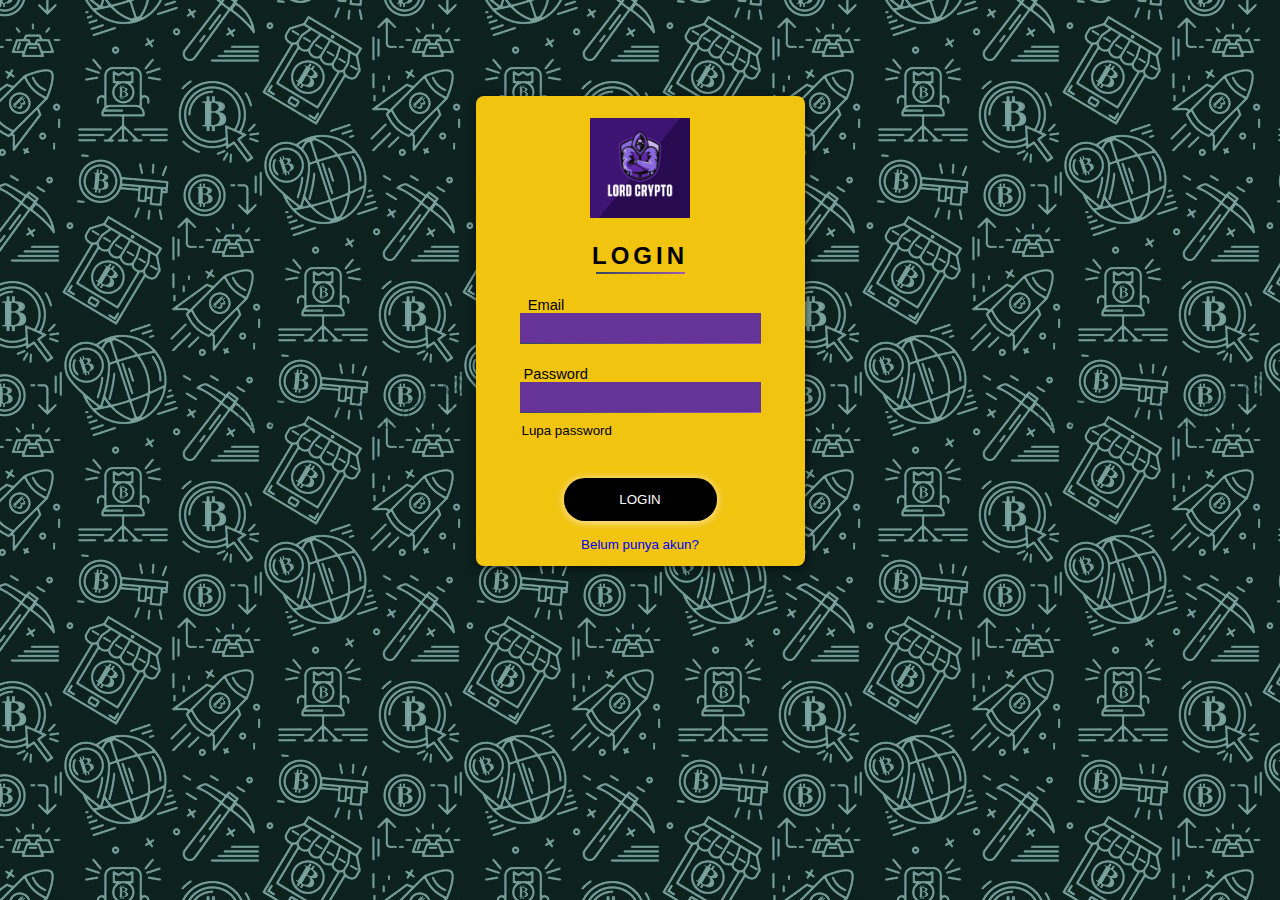
<file: index.html>
<!DOCTYPE html>
<html>
<head>
    <meta charset="utf-8">
    <meta http-equiv="X-UA-Compatible" content="IE-edge"/>
    <title>Card</title>
    <link rel="stylesheet" type="text/css" href="styles.css">
    <meta name="viewport" content="width=device-width,initial-scale=1.0"/>
</head>
<body>
    <div id="card">
        <div id="card-content">
            <div id="card-title">
                <img src="Lord.png" width="100" height="100">
                <h2>LOGIN</h2>
                <div class="underline-title">

                </div>
            </div>
            <div class="form">
                <label for="user-email" style="padding-top: 13px">&nbsp;
                    Email
                    </label>
                    <input id="user-email" class="form-content" type="Email"
                    name="Email" autocomplete="on" required/>
                    <div class="form-border"></div>
                    <label for="user-password" style="padding-top: 22px">&nbsp;Password
                    </label>
                    <input id="user-password" class="form-content" type="Password"
                    name="Password"  required/>
                    <div class="form-border"></div>
                    <a href="#">
                        <legend id="lupa-pass">Lupa password</legend>
                    </a>
                    <a style="text-align: center;" href="homepage.html" target=""><button id="submit-btn">LOGIN</button></a>
                    <a href="#" id="signup">Belum punya akun?</a>
            </div>
        </div>
    </div>

</body>
</html>
</file>
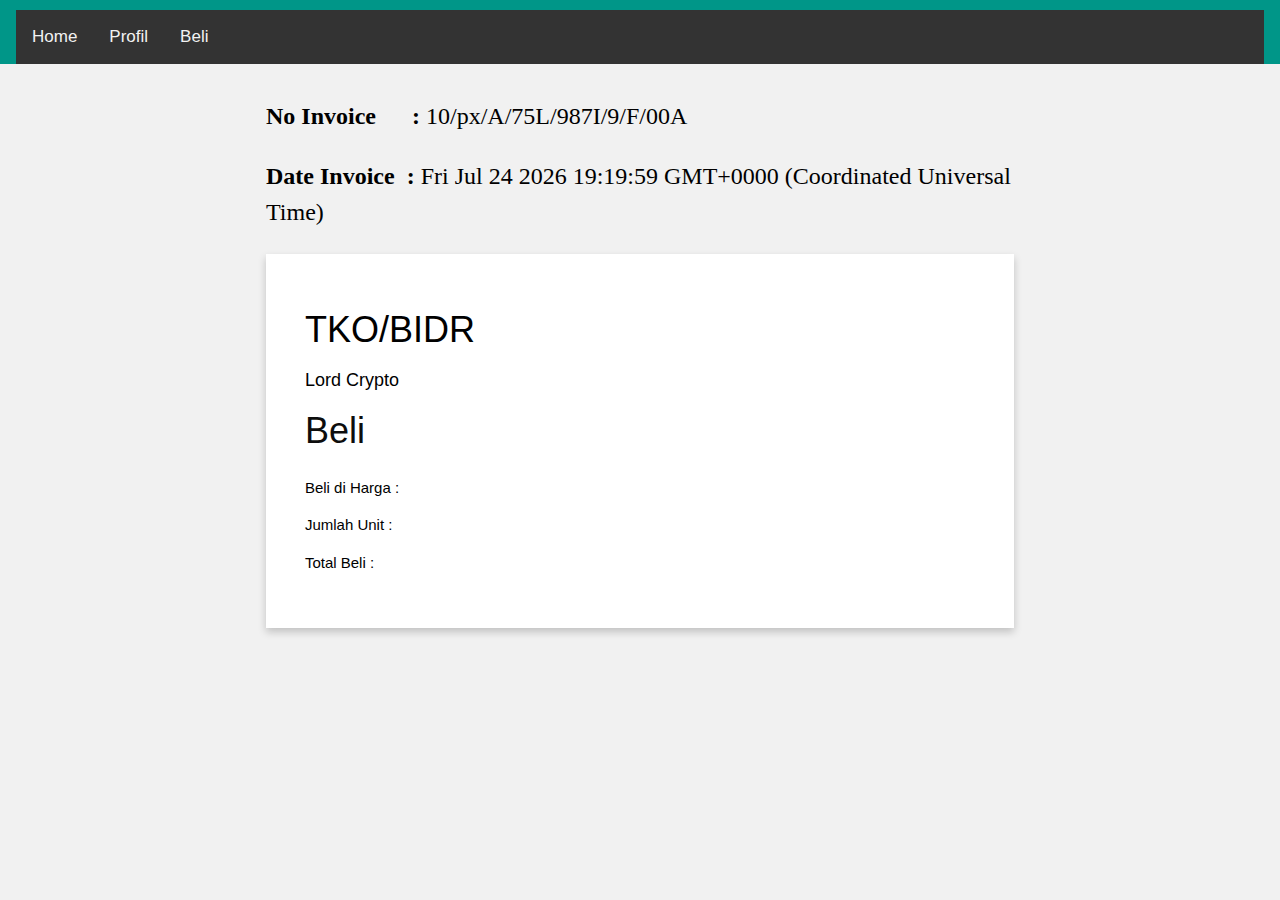
<file: detail.html>
<!DOCTYPE html>
<html lang="en">
<head>
    <meta charset="UTF-8">
    <meta http-equiv="X-UA-Compatible" content="IE=edge">
    <meta name="viewport" content="width=device-width, initial-scale=1.0">
    <title>Detail Invoice</title>
    <link rel="stylesheet" href="https://www.w3schools.com/w3css/4/w3.css">
    <link rel="stylesheet" href="style.css">
</head>
<body>
    <div class="w3-teal" style="padding-top: 10px;">
        <div class="w3-container">
          <div class="topnav">
              <a href="homepage.html">Home</a>
              <a href="profil.html">Profil</a>
              <a href="halamanbeli.html">Beli</a>
          </div>
        </div>
    </div>

    <div class="center">
        <p class="invoice"><b>No Invoice &nbsp &nbsp &nbsp:</b> 10/px/A/75L/987I/9/F/00A</p>
        <p id="date" class="invoice">Date Invoice : </p>

        <div class="card">
            <div class="card-content">
            <h1 id="judul" class="namaCrpto">TKO/BIDR</h1>
            <h5 id="pair">Lord Crypto</h5>
            <h1 class="card-header">Beli</h1>
            <p id="harga" >Beli di Harga : </p>
            <p id="jumlah" >Jumlah Unit : </p>
            <p id="total" >Total Beli : </p>
            </div>
        </div>
    </div>
    <script src="https://ajax.googleapis.com/ajax/libs/jquery/3.5.1/jquery.min.js"></script>
 <script>
    var myData = localStorage['dataDetail'];
    var myAngka = localStorage['dataAngka'];
    var d = new Date(); // for now
    d.getHours(); // => 9
    d.getMinutes(); // =>  30
    d.getSeconds(); // => 51
    
    $('#date').html(`<b>Date Invoice &nbsp: </b> ${d}`)
    $.ajax({
        url : "https://indodax.com/api/summaries",
        success:function(data){ 
            $('#judul').html(`${data.tickers[myData].name}`)
            $('#pair').html(`${myData} `)
            $('#harga').html(`Beli di Harga &nbsp: ${data.tickers[myData].buy} `)
            $('#jumlah').html(`Jumlah Unit &nbsp&nbsp: ${myAngka} `)
            $('#total').html(`Total Beli &nbsp&nbsp&nbsp&nbsp&nbsp&nbsp: ${myAngka*data.tickers[myData].buy} `)
        },
        error:function(err){
            alert(err)
        }
    })
    localStorage.removeItem( 'dataDetail' );
 </script>
</body>
</html>
</file>
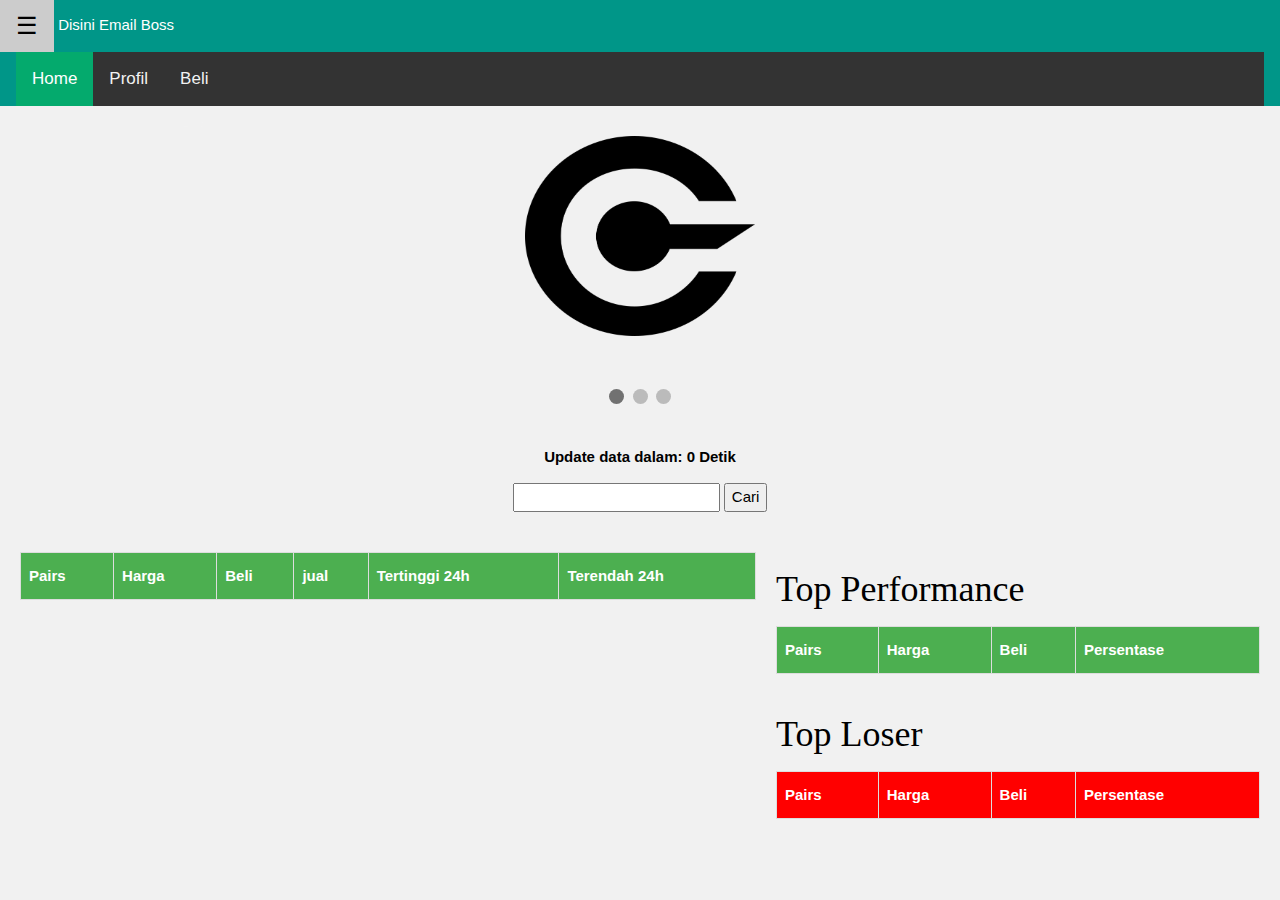
<file: homepage.html>
<!DOCTYPE html>
<html lang="en">
<title>Home Page</title>
<meta name="viewport" content="width=device-width, initial-scale=1">
<link rel="stylesheet" href="https://www.w3schools.com/w3css/4/w3.css">
<link rel="stylesheet" href="style.css">
<head>
  <meta charset="UTF-8">
  <meta http-equiv="X-UA-Compatible" content="IE=edge">
  <meta name="viewport" content="width=device-width, initial-scale=1.0">
  <link rel="stylesheet" href="style.css">
  <meta name="viewport" content="width=device-width, initial-scale=1">
</head>

<body>
  <!-- Sidebar -->
<div class="w3-sidebar w3-bar-block w3-border-right" style="width: 300px; display:none; background-color: #04AA6D;" id="mySidebar">
  <button onclick="w3_close()" class="w3-bar-item w3-large w3-button" style="background-color: red;;">Close &times;</button>
  <div style="text-align: center;">
    <img style="width: 200px; margin-top: 10px;" src="Lord.png">
    <hr>
    <li class="w3-bar-item ">Nama: UserName</li>
    <li class="w3-bar-item ">Email: UserName@gmail.com</li>
  </div>
  <hr>
  <a href="profil.html" class="w3-bar-item w3-button" style="background-color: #4abe4d;"><b>Cek Profile</b></a>
</div>

<!-- Page Content -->
<div class="w3-teal">
  <button class="w3-button w3-teal w3-xlarge" onclick="w3_open()">☰</button>
  <p id="email" style="display: inline;">Disini Email Boss</p>
  <div class="w3-container">
    <div class="topnav">
        <a class="active" href="homepage.html">Home</a>
        <a href="profil.html">Profil</a>
        <a onclick="alert('Silahkan Pilih Koin')">Beli</a>
    </div>
  </div>
</div>
<div class="slideshow-container" style="text-align: center; padding: 30px;">

  <div class="mySlides fade">
    <div class="numbertext">1 / 3</div>
    <img src="logo.png" style width="230" height="200">
    <div class="text"></div>
  </div>
  
  <div class="mySlides fade">
    <div class="numbertext">2 / 3</div>
    <img src="Lord.png" style width="230" height="200">
    <div class="text"></div>
  </div>
  
  <div class="mySlides fade">
    <div class="numbertext">3 / 3</div>
    <img src="unnamed.jpg" style width="230" height="200">
    <div class="text"></div>
  </div>
  
  </div>
  <br>
  
  <div style="text-align:center">
    <span class="dot"></span> 
    <span class="dot"></span> 
    <span class="dot"></span> 
  </div>

<script>
function w3_open() {
  document.getElementById("mySidebar").style.display = "block";
}

function w3_close() {
  document.getElementById("mySidebar").style.display = "none";
}
</script>
  <div style="padding: 20px; text-align: center;">
    <p><b>Update data dalam: <span id="timer">0</span> Detik</b></p>
    <input type="text" value="" id="tes">
    <button id="cari" style="width: auto; height: auto;">Cari</button>
    <br>
  </div>
  <div class="grid-container" >
  <div class="item" >
    <table id="coins">
      <tr>
        <th >Pairs</th>
        <th>Harga</th>
        <th>Beli</th>
        <th>jual</th>
        <th>Tertinggi 24h</th>
        <th>Terendah 24h</th>
      </tr>
    </table>
  </div>
  <div class="item" >
    <h1 style="font-family: Cambria, Cochin, Georgia, Times, 'Times New Roman', serif; "> Top Performance</h1>
    <table id="top">
      <tr>
        <th>Pairs</th>
        <th>Harga</th>
        <th>Beli</th>
        <th>Persentase</th>
      </tr>
    </table>
    <br>
    <h1 style="font-family: Cambria, Cochin, Georgia, Times, 'Times New Roman', serif;"> Top Loser</h1>
    <table id="loser">
      <tr>
        <th style="background-color: red;">Pairs</th>
        <th style="background-color: red;">Harga</th>
        <th style="background-color: red;">Beli</th>
        <th style="background-color: red;">Persentase</th>
      </tr>
    </table>
  </div>
  </div>
  </div>

<script src="https://ajax.googleapis.com/ajax/libs/jquery/3.5.1/jquery.min.js"></script>
<script src="https://www.w3schools.com/lib/w3.js"></script>
<script src="script.js">
</script>
<script>
  showSlides()
  console.log(globalklik)
  updateDataAPI()
</script>
</body>
</html>
</file>
<file: styles.css>
a {
  text-decoration: none;
}
body {
  background-image: url("mooo.jpg");
  /* background: -webkit-linear-gradient(bottom, black); */
  /* background-repeat: no-repeat; */
  /* background-size: cover; */
}
label {
  font-family: "Raleway", sans-serif;
  font-size: 11pt;
}
#lupa-pass {
  color: black;
  font-family: "Raleway", sans-serif;
  font-size: 10pt;
  margin-top: 10px;
  text-align: bottom;
}
#card {
  background: #f1c40f;
  border-radius: 8px;
  box-shadow: 1px 2px 8px rgba(0, 0, 0, 0.65);
  height: 470px;
  margin: 6rem auto 8.1rem auto;
  width: 329px;
}
#card-content {
  padding: 12px 44px;
}
#card-title {
  font-family: "Raleway thin", sans-serif;
  letter-spacing: 4px;
  padding-bottom: 10px;
  padding-top: 10px;
  text-align: center;
}
#signup {
  color: bla;
  font-family: "Raleway", sans-serif;
  font-size: 10pt;
  margin-top: 16px;
  text-align: center;
}
#submit-btn {
  background: -webkit-linear-gradient(right, black, black);
  border-radius: 21px;
  border: none;
  box-shadow: 0px 1px 8px blanchedalmond;
  cursor: pointer;
  color: white;
  font-family: "Raleway SemiBold", sans-serif;
  height: 42.3px;
  margin: 0 auto;
  margin-top: 40px;
  transition: 0.25s;
  width: 153px;
}
#submit-btn:hover {
  box-shadow: 0px 1px 18px #ffffff;
}
.form {
  align-items: left;
  display: flex;
  flex-direction: column;
}
.form-border {
  height: 1px;
  width: 100%;
  background: -webkit-linear-gradient(right, #9b59b6, #34495e);
}
.form-content {
  background: rebeccapurple;
  border: none;
  outline: none;
  padding-top: 14px;
}
.underline-title {
  background: -webkit-linear-gradient(right, #9b59b6, #34495e);
  height: 2px;
  margin: -1.1rem auto 0 auto;
  width: 89px;
}
</file>
<file: style.css>
table {
  border-collapse: collapse;
  width: 100%;
}

table td,
table th {
  border: 1px solid #ddd;
  padding: 8px;
}

table tr:nth-child(even) {
  background-color: #f2f2f2;
}

table tr:hover {
  background-color: #ddd;
}

table th {
  padding-top: 12px;
  padding-bottom: 12px;
  text-align: left;
  background-color: #4CAF50;
  color: white;
}
.grid-container {
  display: grid;
  grid-template-columns: 60% auto;
  padding: 10px;
}
.grid-container > div {
  
  padding: 10px;
  
}
.itemk {
  grid-column: 1/ span 2;
}
.itemh{
  grid-column: 0.5/ span 2;
}
.grid-item {
  padding: 10px;
}
* {
  box-sizing: border-box;
}

body {
  font-family: Arial;
  background: #f1f1f1;
}

/* Header/Blog Title */
.header {
  padding: 30px;
  text-align: center;
  background: white;
}

.header h1 {
  font-size: 50px;
}

/* Style the top navigation bar */
.topnav {
  overflow: hidden;
  background-color: #333;
}

/* Style the topnav links */
.topnav a {
  float: left;
  display: block;
  color: #f2f2f2;
  text-align: center;
  padding: 14px 16px;
  text-decoration: none;
}

/* Change color on hover */
.topnav a:hover {
  background-color: #ddd;
  color: black;
}

/* Create two unequal columns that floats next to each other */
/* Left column */
.leftcolumn {   
  float: left;
  width: 60%;
}

/* Right column */
.rightcolumn {
  float: left;
  width: 40%;
  background-color: #f1f1f1;
  padding-left: 20px;
}

/* Fake image */
.fakeimg {
  background-color: #aaa;
  width: 100%;
  padding: 20px;
}

/* Add a card effect for articles */
.card {
  background-color: white;
  padding: 20px;
  margin-top: 20px;
}

/* Clear floats after the columns */
.row:after {
  content: "";
  display: table;
  clear: both;
}

/* Footer */
.footer {
  padding: 20px;
  text-align: center;
  background: #ddd;
  margin-top: 20px;
}

/* Responsive layout - when the screen is less than 800px wide, make the two columns stack on top of each other instead of next to each other */
@media screen and (max-width: 800px) {
  .leftcolumn, .rightcolumn {   
    width: 100%;
    padding: 0;
  }
}

/* Responsive layout - when the screen is less than 400px wide, make the navigation links stack on top of each other instead of next to each other */
@media screen and (max-width: 400px) {
  .topnav a {
    float: none;
    width: 100%;
  }
}
 .box1 {
    width: 200px;
    height: 25px;
    border: solid 1px black;
}
body {
  margin: 0;
  font-family: Arial, Helvetica, sans-serif;
}

.topnav {
  overflow: hidden;
  background-color: #333;
}

.topnav a {
  float: left;
  color: #f2f2f2;
  text-align: center;
  padding: 14px 16px;
  text-decoration: none;
  font-size: 17px;
}

.topnav a:hover {
  background-color: #ddd;
  color: black;
}

.topnav a.active {
  background-color: #04AA6D;
  color: white;
}
* {box-sizing: border-box;}
body {font-family: Verdana, sans-serif;}
.mySlides {display: none;}
img {vertical-align: middle;}

/* Slideshow container */
.slideshow-container {
  max-width: 1000px;
  position: relative;
  margin: auto;
}

/* Caption text */
.text {
  color: #f2f2f2;
  font-size: 15px;
  padding: 8px 12px;
  position: absolute;
  bottom: 8px;
  width: 100%;
  text-align: center;
}

/* Number text (1/3 etc) */
.numbertext {
  color: #f2f2f2;
  font-size: 12px;
  padding: 8px 12px;
  position: absolute;
  top: 0;
}

/* The dots/bullets/indicators */
.dot {
  height: 15px;
  width: 15px;
  margin: 0 2px;
  background-color: #bbb;
  border-radius: 50%;
  display: inline-block;
  transition: background-color 0.6s ease;
}

.active {
  background-color: #717171;
}
.button1{background-color: #04AA6D;
  padding: 7px;
  margin: 8px;
  border-radius: 12px;}
  .button2{ border-radius:10px;
  background-color: #04AA6D;
  padding: 7px;
  margin: 2px;}
/* Fading animation */
.fade {
  -webkit-animation-name: fade;
  -webkit-animation-duration: 1.5s;
  animation-name: fade;
  animation-duration: 1.5s;
}

@-webkit-keyframes fade {
  from {opacity: .4} 
  to {opacity: 1}
}

@keyframes fade {
  from {opacity: .4} 
  to {opacity: 1}
}

/* On smaller screens, decrease text size */
@media only screen and (max-width: 300px) {
  .text {font-size: 11px}
}

.grid-buy {
  display: grid;
  grid-template-columns: auto auto;
  
}
.grid-line {
  padding: auto;
}

.center {
  margin: auto;
  width: 60%;
  padding: 10px;
  }

  .card {
      box-shadow: 0 4px 8px 0 rgba(0,0,0,0.2);
      transition: 0.3s;
  }
  .cardi {
    box-shadow: 0 4px 8px 0 rgba(0,0,0,0.2);
    transition: 0.3s;
}
  .card-content {
      padding: 0.5cm;
  }

  .card-header {
      font-size: 1fr;
      font-weight: 100;
      color: #0d0d0d;
      margin-bottom: 0.5cm;
  }

  .topnav {
  overflow: hidden;
  background-color: #333;
  }

  .topnav a {
  float: left;
  color: #f2f2f2;
  text-align: center;
  padding: 14px 16px;
  text-decoration: none;
  font-size: 17px;
  }

  .topnav a:hover {
  background-color: #ddd;
  color: black;
  }

  .invoice{
    font-family: Cambria, Cochin, Georgia, Times, 'Times New Roman', serif;
    font-size: x-large;
  }
</file>
